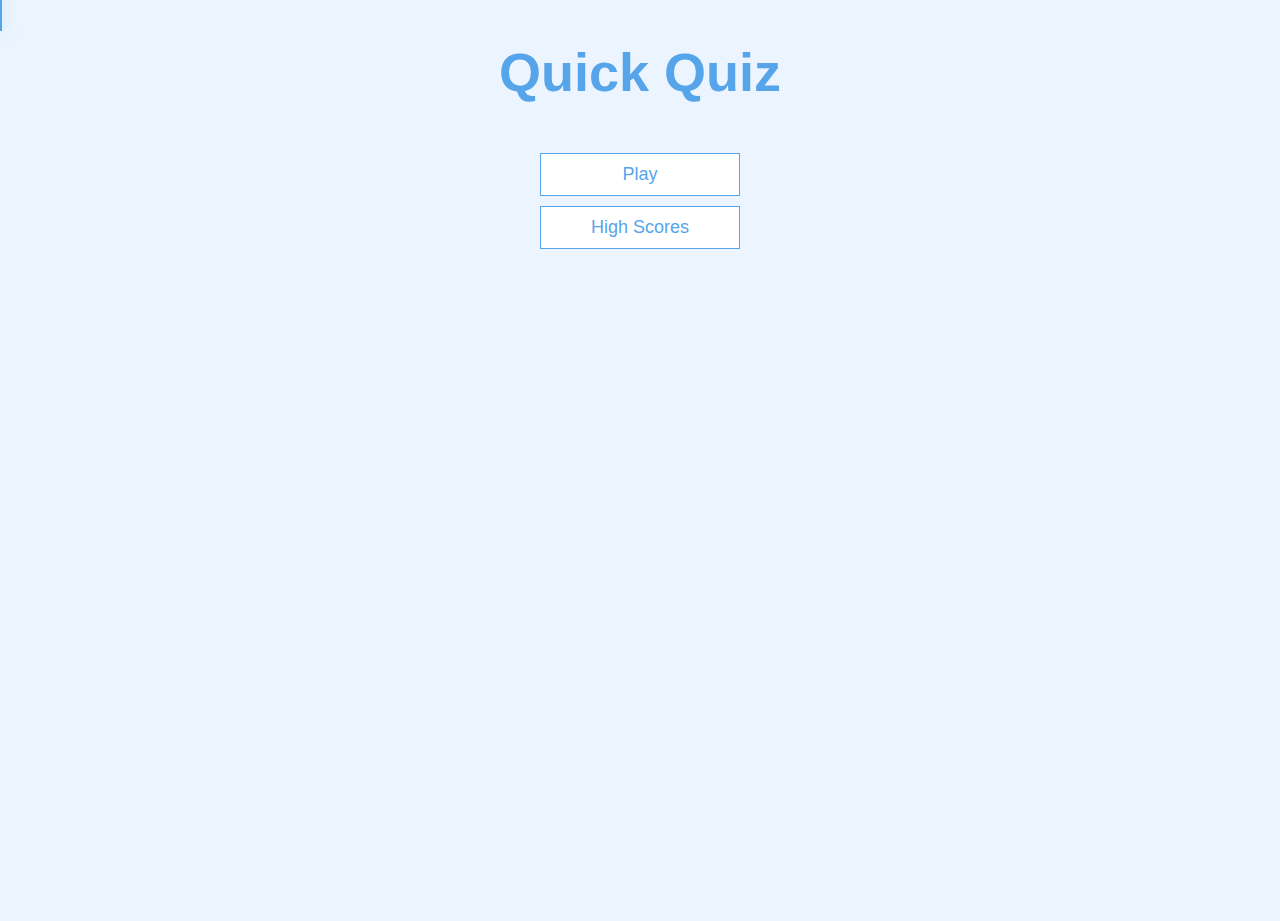
<file: index.html>
<!DOCTYPE html>
<html lang="en">
  <head>
    <meta charset="UTF-8" />
    <meta name="viewport" content="width=device-width, initial-scale=1.0" />
    <meta http-equiv="X-UA-Compatible" content="ie=edge" />
    <title>Quick Quiz</title>
    <link rel="stylesheet" href="app.css" />
    <link rel="stylesheet" href="game.css" />
    <link rel="stylesheet" href="highscore.css" />

    <!-- <a class="btn" href="game.html">Play</a>
    <a class="btn" href="highscore.html">High Scores</a> -->
    <a class="btn" href="end.html"></a>
  </head>
  <body>
    <div class="container">
      <div id="home" class="flex-center flex-column">
        <h1>Quick Quiz</h1>
        <a class="btn" href="game.html">Play</a>
        <a class="btn" href="highscore.html">High Scores</a>
      </div>
  
    </div>
    <!-- <script src="end.js"></script>
    <script src="game.js"></script>
    <script src="highscore.js"></script> -->
  </body>
</html>
</file>
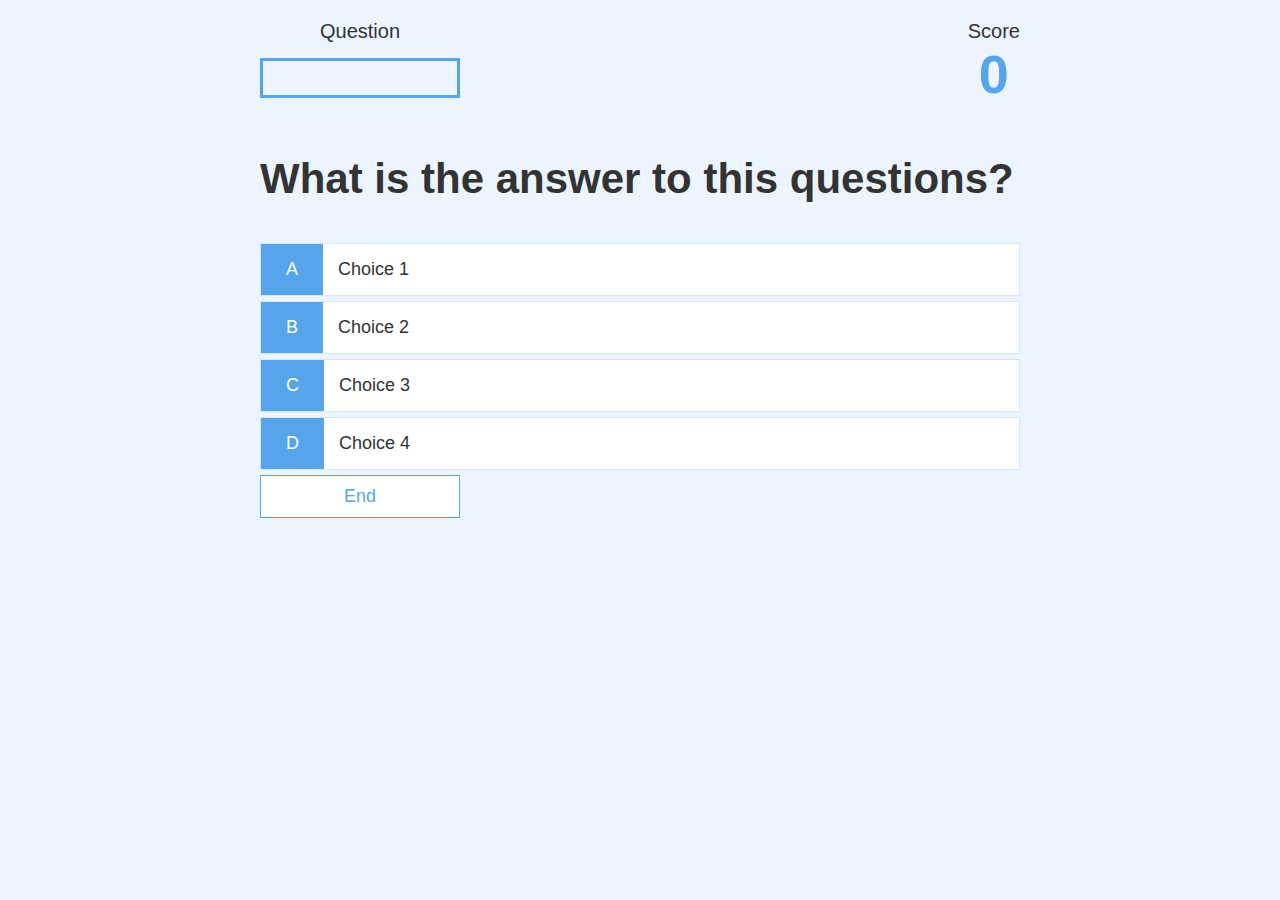
<file: game.html>
<!DOCTYPE html>
<html lang="en">
  <head>
    <meta charset="UTF-8" />
    <meta name="viewport" content="width=device-width, initial-scale=1.0" />
    <meta http-equiv="X-UA-Compatible" content="ie=edge" />
    <title>Quick Quiz - Play</title>
    <link rel="stylesheet" href="app.css" />
    <link rel="stylesheet" href="game.css" />
    <link rel="stylesheet" href="highscore.css" />

    <link href="/highscore.html">
    <link href="/end.html">
    <link href="/game.html">
    <link href="/index.html">
  </head>
  <body>
    <div class="container">
      <div id="game" class="justify-center flex-column">
        <div id="hud">
          <div id="hud-item">
            <p id="progressText" class="hud-prefix">Question</p>
            <div id="progressBar">
              <div id="progressBarFull"></div>
            </div>
          </div>
          <div id="hud-item">
            <p class="hud-prefix">Score</p>
            <h1 class="hud-main-text" id="score">0</h1>
          </div>
        </div>
        <h2 id="question">What is the answer to this questions?</h2>
        <div class="choice-container">
          <p class="choice-prefix">A</p>
          <p class="choice-text" data-number="1">Choice 1</p>
        </div>
        <div class="choice-container">
          <p class="choice-prefix">B</p>
          <p class="choice-text" data-number="2">Choice 2</p>
        </div>
        <div class="choice-container">
          <p class="choice-prefix">C</p>
          <p class="choice-text" data-number="3">Choice 3</p>
        </div>
        <div class="choice-container">
          <p class="choice-prefix">D</p>
          <p class="choice-text" data-number="4">Choice 4</p>
        </div>
        <a class="btn" href="index.html">End</a>
      </div>
    </div>
   
    <script src="game.js"></script>
  </body>
</html>
</file>
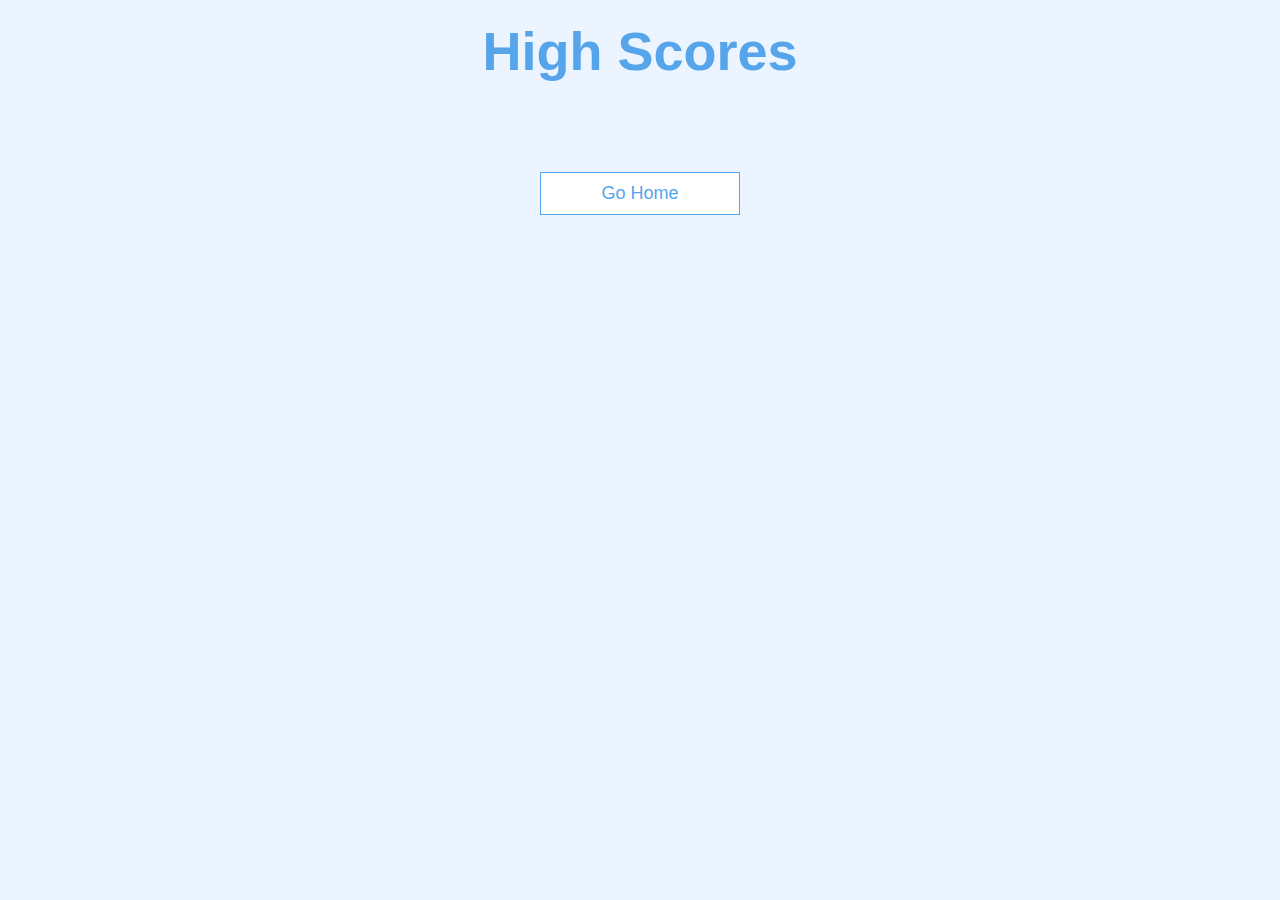
<file: highscore.html>
<!DOCTYPE html>
<html lang="en">
  <head>
    <meta charset="UTF-8" />
    <meta name="viewport" content="width=device-width, initial-scale=1.0" />
    <meta http-equiv="X-UA-Compatible" content="ie=edge" />
    <title>High Scores</title>
    <link rel="stylesheet" href="app.css" />
    <link rel="stylesheet" href="game.css" />
    <link rel="stylesheet" href="highscore.css" />

    <link href="/highscore.html">
    <link href="/end.html">
    <link href="/game.html">
  </head>
  <body>
    <div class="container">
      <div id="highScores" class="flex-center flex-column">
        <h1 id="finalScore">High Scores</h1>
        <ul id="highScoresList"></ul>
        <a class="btn" href="index.html">Go Home</a>
      </div>
    </div>
    <script src="highscore.js"></script>
    
  </body>
</html>
</file>
<file: app.css>
:root {
  background-color: #ecf5ff;
  font-size: 62.5%;
}

* {
  box-sizing: border-box;
  font-family: Arial, Helvetica, sans-serif;
  margin: 0;
  padding: 0;
  color: #333;
}

h1,
h2,
h3,
h4 {
  margin-bottom: 1rem;
}

h1 {
  font-size: 5.4rem;
  color: #56a5eb;
  margin-bottom: 5rem;
}

h1 > span {
  font-size: 2.4rem;
  font-weight: 500;
}

h2 {
  font-size: 4.2rem;
  margin-bottom: 4rem;
  font-weight: 700;
}

h3 {
  font-size: 2.8rem;
  font-weight: 500;
}

/* UTILITIES */

.container {
  width: 100vw;
  height: 100vh;
  /* display: flex; */
  justify-content: center;
  align-items: center;
  max-width: 80rem;
  margin: 0 auto;
  padding: 2rem;
}

.container > * {
  width: 100%;
}

.flex-column {
  display: flex;
  flex-direction: column;
}

.flex-center {
  justify-content: center;
  align-items: center;
}

.justify-center {
  justify-content: center;
}

.text-center {
  text-align: center;
}

.hidden {
  display: none;
}

/* BUTTONS */
.btn {
  font-size: 1.8rem;
  padding: 1rem 0;
  width: 20rem;
  text-align: center;
  border: 0.1rem solid #56a5eb;
  margin-bottom: 1rem;
  text-decoration: none;
  color: #56a5eb;
  background-color: white;
}

.btn:hover {
  cursor: pointer;
  box-shadow: 0 0.4rem 1.4rem 0 rgba(86, 185, 235, 0.5);
  transform: translateY(-0.1rem);
  transition: transform 150ms;
}

.btn[disabled]:hover {
  cursor: not-allowed;
  box-shadow: none;
  transform: none;
}

/* FORMS */
form {
  width: 100%;
  display: flex;
  flex-direction: column;
  align-items: center;
}

input {
  margin-bottom: 1rem;
  width: 20rem;
  padding: 1.5rem;
  font-size: 1.8rem;
  border: none;
  box-shadow: 0 0.1rem 1.4rem 0 rgba(86, 185, 235, 0.5);
}

input::placeholder {
  color: #aaa;
}


@media screen and (max-width: 480px) {
  :root {
    font-size: 50%;
  }

  h1 {
    font-size: 4rem; 
    margin-bottom: 3rem; 
  }

  h1 > span {
    font-size: 1.8rem;
  }

  h2 {
    font-size: 3rem; 
    margin-bottom: 2rem; 
  }

  .container {
    padding: 1rem;
  }

  .btn {
    font-size: 1.4rem;
    padding: 0.8rem 0; 
    width: 15rem;
  }

  input {
    width: 15rem; 
    padding: 1rem;
    font-size: 1.4rem; 
  }
}
</file>
<file: game.css>
.choice-container {
  display: flex;
  margin-bottom: 0.5rem;
  width: 100%;
  font-size: 1.8rem;
  border: 0.1rem solid rgb(86, 165, 235, 0.25);
  background-color: white;
}

.choice-container:hover {
  cursor: pointer;
  box-shadow: 0 0.4rem 1.4rem 0 rgba(86, 185, 235, 0.5);
  transform: translateY(-0.1rem);
  transition: transform 150ms;
}

.choice-prefix {
  padding: 1.5rem 2.5rem;
  background-color: #56a5eb;
  color: white;
}

.choice-text {
  padding: 1.5rem;
  width: 100%;
}

.correct {
  background-color: #28a745;
}

.incorrect {
  background-color: #dc3545;
}

/* HUD */

#hud {
  display: flex;
  justify-content: space-between;
}

.hud-prefix {
  text-align: center;
  font-size: 2rem;
}

.hud-main-text {
  text-align: center;
}

#progressBar {
  width: 20rem;
  height: 4rem;
  border: 0.3rem solid #56a5eb;
  margin-top: 1.5rem;
}

#progressBarFull {
  height: 3.6rem;
  background-color: #56a5eb;
  width: 0%;
}


@media screen and (max-width: 480px) {


  .choice-container {
    font-size: 1.4rem;
  }

  .choice-container:hover {
    transform: translateY(0); 
    box-shadow: none; 
  }

  .choice-prefix {
    padding: 1.2rem 1.8rem; 
  }

  .choice-text {
    padding: 1.2rem; 
  }

  .hud-prefix {
    font-size: 1.6rem; 
  }

  #progressBar {
    width: 100%; 
  }

  #progressBarFull {
    height: 3.8rem; 
    width: 0%;
  }
}
</file>
<file: highscore.css>
#highScoresList {
  list-style: none;
  padding-left: 0;
  margin-bottom: 4rem;
}

.high-score {
  font-size: 2.8rem;
  margin-bottom: 0.5rem;
}

.high-score:hover {
  transform: scale(1.025);
}


@media screen and (max-width: 480px) {
  
  #highScoresList {
    list-style: none;
    padding-left: 0;
    margin-bottom: 2rem
  }

  .high-score {
    font-size: 2rem;
    margin-bottom: 0.3rem; 
  }

  .high-score:hover {
    transform: scale(1.025); 
  }
}
</file>
